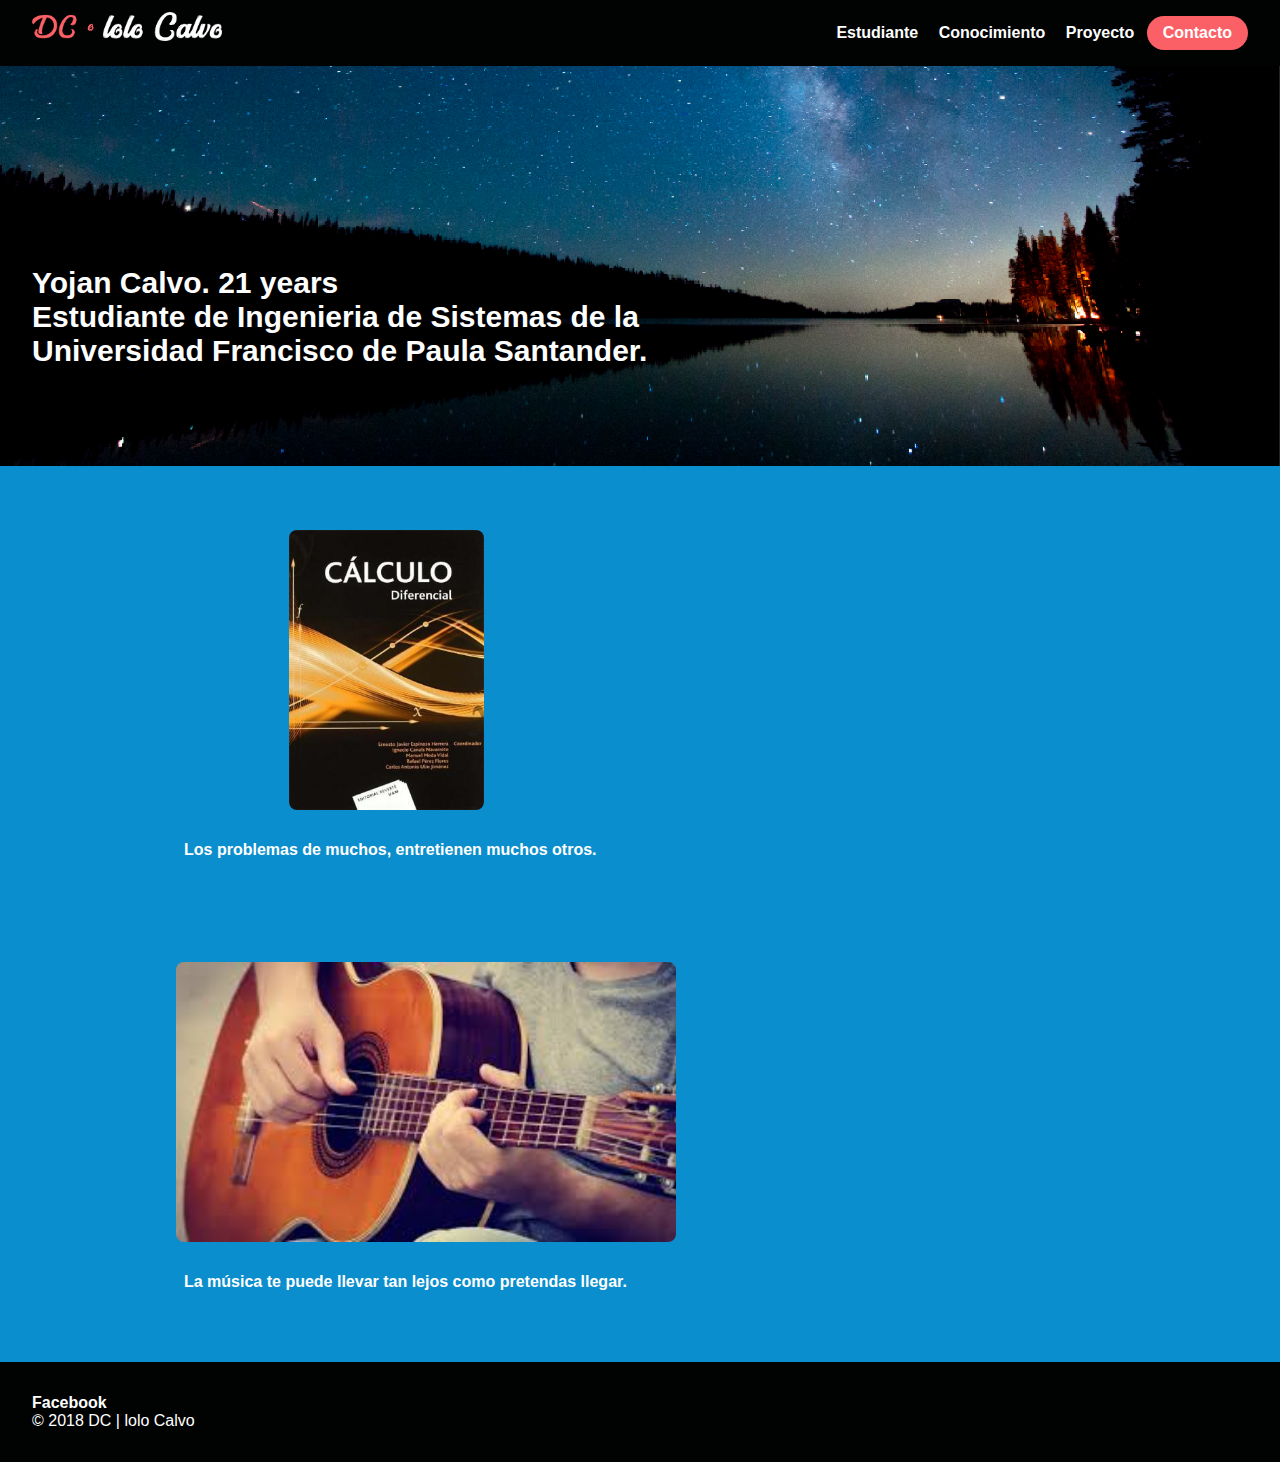
<file: index.html>
﻿<!DOCTYPE html>
<html lang="es">
<head>
	<meta charset="UTF-8"/>
	<title>DC | Bienvenido</title>
	<link rel="stylesheet" href="css/style.css" />
</head>
<body>
	<header>
		<nav>
			<figure>
				<img class="logo" src="imagenes/logo.png">
			</figure>
			<ul>
				<li><a class="hov-color" href="index.html">Estudiante</a></li>
				<li><a class="hov-color" href="conocimientos.html">Conocimiento</a></li>
				<li><a class="hov-color" href="proyectos.html">Proyecto</a></li>
				<li class="btn-contacto"><a href="contacto.html">Contacto</a></li>
			</ul>
		</nav>
	</header>
	<section class="slider" style="background-image: url(imagenes/slider.jpg)">
		<article class="art-slider"> 
			<h1>Yojan Calvo. 21 years<br>Estudiante de Ingenieria de Sistemas de la<br>Universidad Francisco de Paula Santander.</h1>
				<h1></h1>
		</article>
	</section>	
	<section class="contenido">
		<article class="art-contenido">
			<li class="lis-info lis-info-pad">				
				<img class="ico" src="imagenes/libro.png"></a>
				<p class="txt-courses">Los problemas de muchos, entretienen muchos otros.</p>
			</li>
			<li class="lis-info">
				<img class="ico" src="imagenes/guitarra.jpg"></a>
				<p class="txt-courses">La música te puede llevar tan lejos como pretendas llegar.</p>
			</li>
		</article>
	</section>
	<footer>
		<article>
			<a style="font-weight: bold; color: #FFF" target="_blank" href="https://www.facebook.com/yojan.calvo">Facebook</a>
			<p>© 2018 DC | lolo Calvo</p>
		</article>
	</footer>
</body>
</html>
</file>
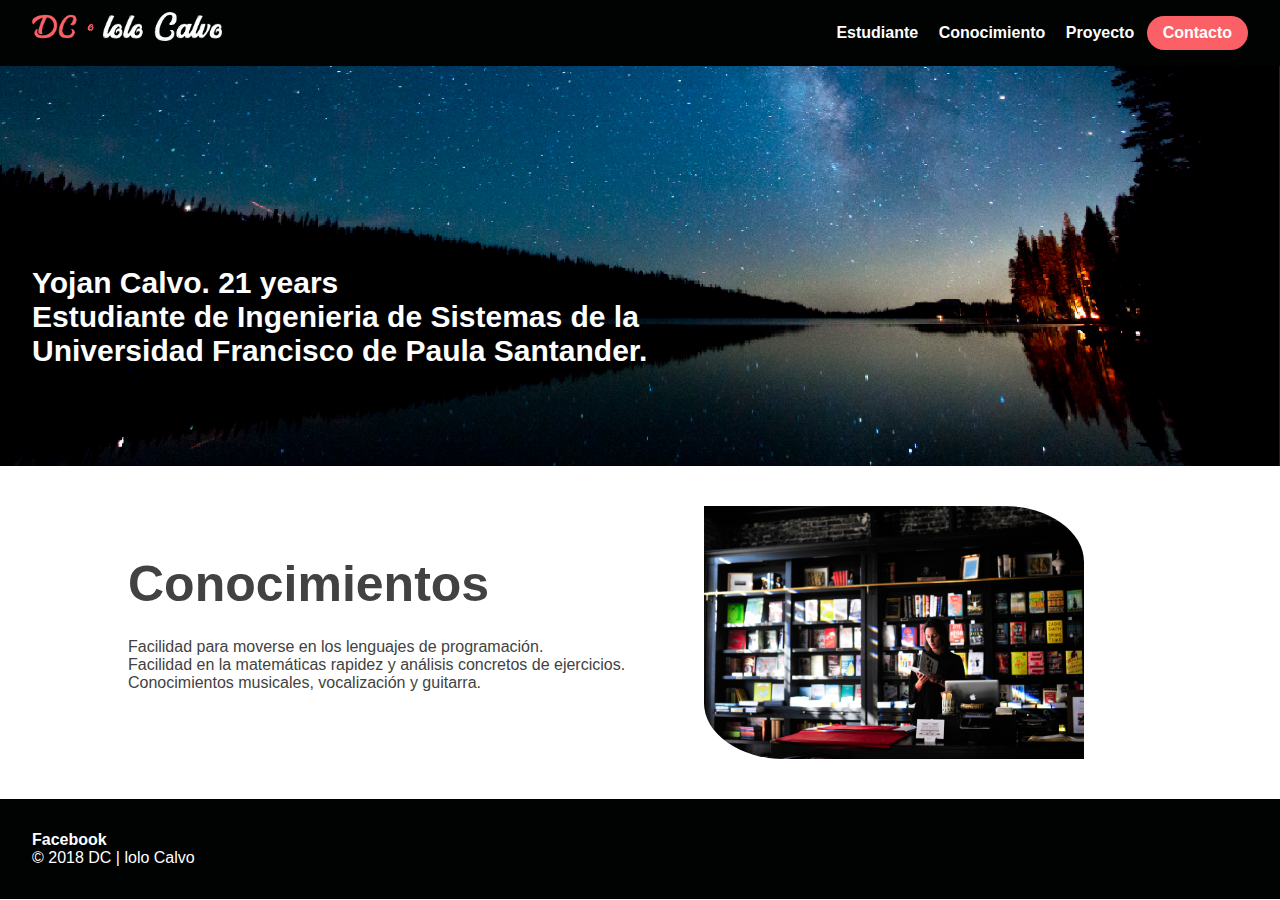
<file: conocimientos.html>
<!DOCTYPE html>
<html lang="es">
<head>
	<meta charset="UTF-8"/>
	<title>DC | Conocimientos</title>
	<link rel="stylesheet" href="css/style.css" />
</head>
<body>
	<header>
		<nav>
			<figure>
				<img class="logo" src="imagenes/logo.png">
			</figure>
			<ul>
				<li><a class="hov-color" href="index.html">Estudiante</a></li>
				<li><a class="hov-color" href="conocimientos.html">Conocimiento</a></li>
				<li><a class="hov-color" href="proyectos.html">Proyecto</a></li>
				<li class="btn-contacto"><a href="contacto.html">Contacto</a></li>
			</ul>
		</nav>
	</header>
	<section class="slider" style="background-image: url(imagenes/slider.jpg)">
		<article class="art-slider"> 
			<h1>Yojan Calvo. 21 years<br>Estudiante de Ingenieria de Sistemas de la<br>Universidad Francisco de Paula Santander.</h1>
				<h1></h1>
		</article>
	</section>	
	<section class="contenido contenido-conocimiento">
		<article class="art-contenido">
			<div class="div-info">
				<h1 class="tit-">Conocimientos</h1>
				<li>Facilidad para moverse en los lenguajes de programación.</li>
				<li>Facilidad en la matemáticas rapidez y análisis concretos  de ejercicios.</li>
				<li>Conocimientos musicales, vocalización y guitarra.</li>
			</div>			
			<img class="img-conocimiento" src="imagenes/conocimiento.jpg">
		</article>
	</section>
	<footer>
		<article>
			<a style="font-weight: bold; color: #FFF" target="_blank" href="https://www.facebook.com/yojan.calvo">Facebook</a>
			<p>© 2018 DC | lolo Calvo</p>
		</article>
	</footer>
</body>
</html>
</file>
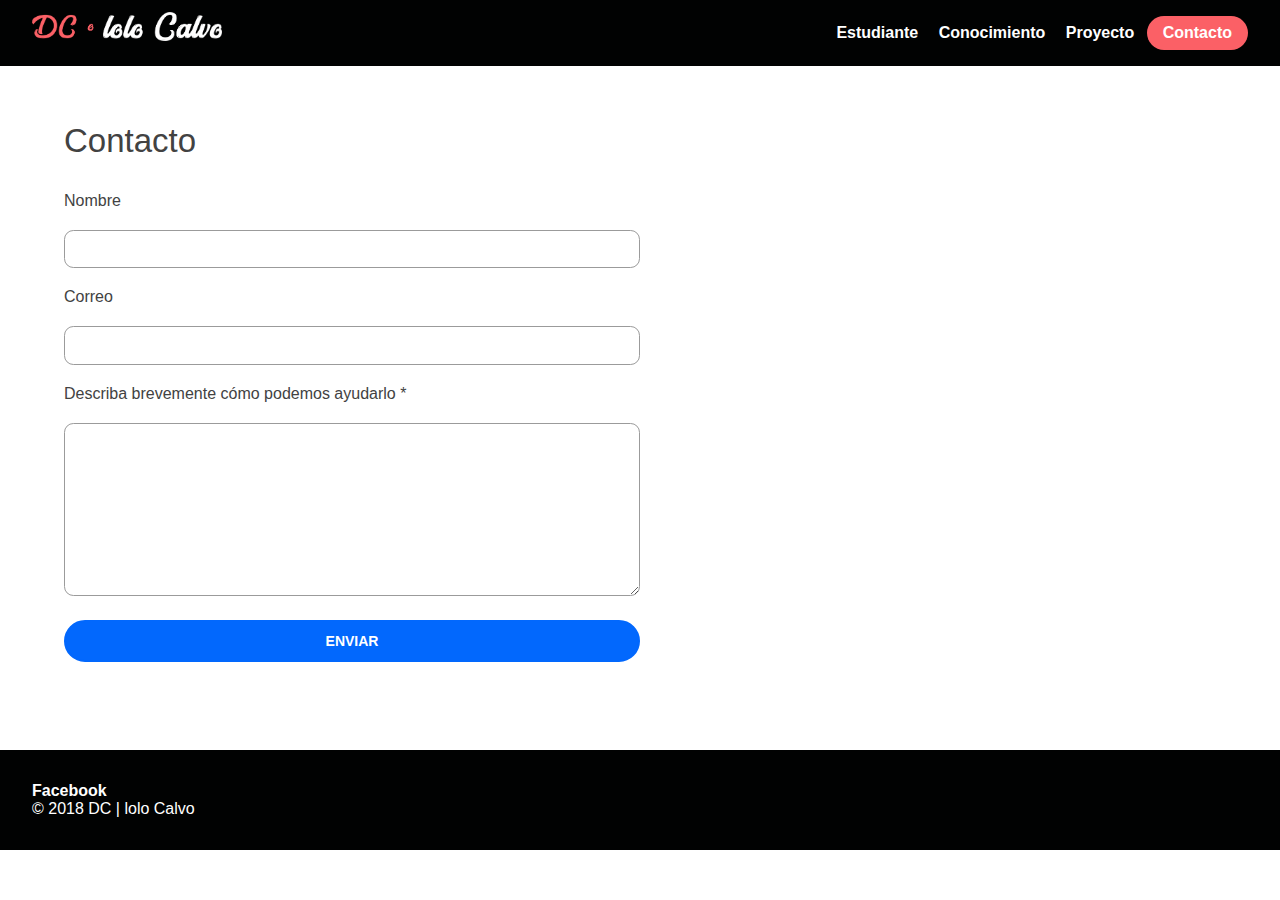
<file: contacto.html>
<!DOCTYPE html>
<html lang="es">
<head>
	<meta charset="UTF-8"/>
	<title>DC | Bienvenido</title>
	<link rel="stylesheet" href="css/style.css" />
</head>
<body>
	<header>
		<nav>
			<figure>
				<img class="logo" src="imagenes/logo.png">
			</figure>
			<ul>
				<li><a class="hov-color" href="index.html">Estudiante</a></li>
				<li><a class="hov-color" href="conocimientos.html">Conocimiento</a></li>
				<li><a class="hov-color" href="proyectos.html">Proyecto</a></li>
				<li class="btn-contacto"><a href="contacto.html">Contacto</a></li>
			</ul>
		</nav>
	</header>
	
	
	<section class="formulario-contact">
		<article class="art-contact">
			<p class="title-contact">Contacto</p>
			<div class="container-formu">
				<form>
					<p>Nombre</p>
					<input class="cmp-txt" type="text" name="name" placeholder="">
					<p>Correo</p>
					<input class="cmp-txt" type="text" name="name" placeholder="">
					<p class="txt-formu">Describa brevemente cómo podemos ayudarlo *</p> 
					<textarea class="txt-area-contact" cols=20 rows=10 name="texto"></textarea>
					<input class="btn-send" type="submit" value="ENVIAR">
				</form>
			</div>
		<article/>
	</section>

	<footer>
		<article>
			<a style="font-weight: bold; color: #FFF" target="_blank" href="https://www.facebook.com/yojan.calvo">Facebook</a>
			<p>© 2018 DC | lolo Calvo</p>
		</article>
	</footer>
</body>
</html>
</file>
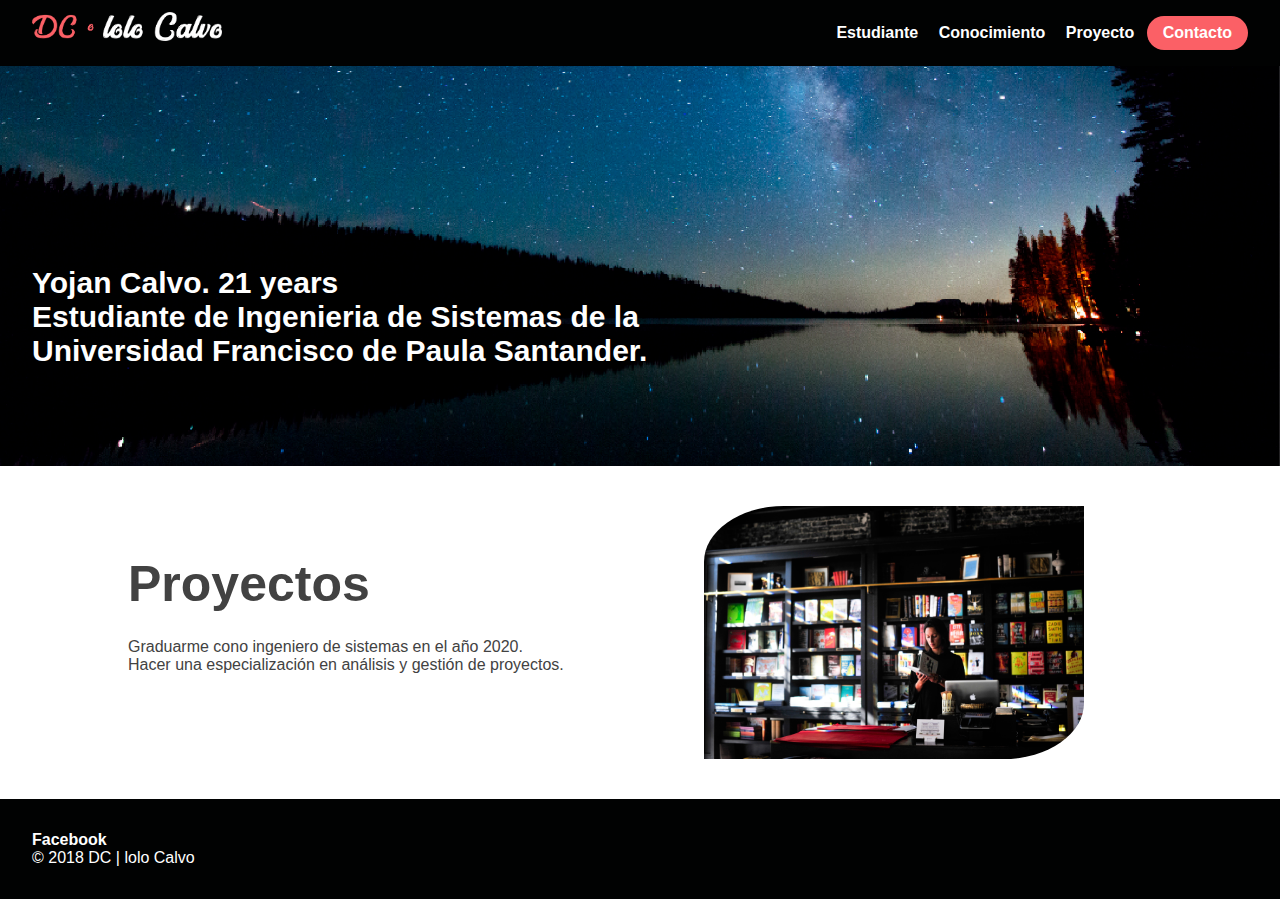
<file: proyectos.html>
<!DOCTYPE html>
<html lang="es">
<head>
	<meta charset="UTF-8"/>
	<title>DC | Proyectos</title>
	<link rel="stylesheet" href="css/style.css" />
</head>
<body>
	<header>
		<nav>
			<figure>
				<img class="logo" src="imagenes/logo.png">
			</figure>
			<ul>
				<li><a class="hov-color" href="index.html">Estudiante</a></li>
				<li><a class="hov-color" href="conocimientos.html">Conocimiento</a></li>
				<li><a class="hov-color" href="proyectos.html">Proyecto</a></li>
				<li class="btn-contacto"><a href="contacto.html">Contacto</a></li>
			</ul>
		</nav>
	</header>
	<section class="slider" style="background-image: url(imagenes/slider.jpg)">
		<article class="art-slider"> 
			<h1>Yojan Calvo. 21 years<br>Estudiante de Ingenieria de Sistemas de la<br>Universidad Francisco de Paula Santander.</h1>
				<h1></h1>
		</article>
	</section>	
	<section class="contenido contenido-conocimiento">
		<article class="art-contenido">
			<div class="div-info">
				<h1 class="tit-">Proyectos</h1>
				<li>Graduarme cono ingeniero de sistemas en el año 2020.</li>
				<li>Hacer una especialización en análisis y gestión de proyectos.</li>
			</div>			
			<img class="img-conocimiento img-proyecto" src="imagenes/conocimiento.jpg">
		</article>
	</section>
	<footer>
		<article>
			<a style="font-weight: bold; color: #FFF" target="_blank" href="https://www.facebook.com/yojan.calvo">Facebook</a>
			<p>© 2018 DC | lolo Calvo</p>
		</article>
	</footer>
</body>
</html>
</file>
<file: css/style.css>
*{
	margin: 0;
	padding: 0;
	-webkit-box-sizing: border-box;
	-moz-box-sizing: border-box;
	box-sizing: border-box;
}

body {
	font-family: Arial, Sans-serif, Helvetica;
	color: #424242;
}

a {	text-decoration: none }

article { width: 95%; margin: auto }

header {
	background-color: #010202;
	width: 100%;
}

header nav {
	margin: auto;
	overflow: hidden;
	width: 95%;
}

header nav figure {
	float: left;
}

header nav figure .logo {
	margin: 12px 0 0 0;
	width: 190px;
}

header nav ul {
	float: right;
	margin: 0;
	padding: 1em 0;
}

header nav ul li {
	display: inline-block;
	list-style: none;
	padding: 0 .5em;
	vertical-align:middle;
}

header nav ul li a {
	color: #FFF;
	font-weight: bold;
}

footer {
	background-color: #010202;
	color: #FFF;
	padding: 2em 0;
}

footer article {
	width: 95%;
}
.btn-contacto {
	background-color: #fb6066;
	border-radius: 5em;
	cursor: pointer;	
	padding: .5em 1em;
}

.btn-contacto:hover {
	background-color: #0a8ecd;
	transition: .2s;
	-webkit-transition: 1s;
}

.image-play {
	cursor: pointer;
	width: 34px;
	vertical-align:middle;
}
/*** SLIDER ***/
.slider {
    background-repeat: no-repeat;
    background-size: cover;
	max-width: 100%;
}
.art-slider {
	height: 400px;
	overflow: hidden;
}

.art-slider h1 {
	color: #FFF;
	font-size: 30px;
	margin-top: 200px;
}
/*** COURSES ***/
.contenido {
	background-color: #0a8ecd;
	width: 100%;
}

.contenido-conocimiento {
	background: #FFF;
}

.contenido .art-contenido {
	margin: auto;
	padding: 1em 0;
	width: 80%;
	overflow: hidden;
}

.lis-info-pad {
	padding: 0 0em 0 0;
}

.hov-color:hover {
	color: #fb6066;
	-webkit-transition: .2s;
	transition: .2s;
}

.contenido .art-contenido .lis-info {
	display: inline-block;
	list-style: none;
	padding: 3em;
}

.contenido .art-contenido .lis-info .ico {
	height: 280px;
	border-radius: .5em;
	/* Centrar img */
	display:block;
	margin:auto;
}

.contenido .art-contenido .lis-info .ico:hover {
	border-radius: 2em;
	-webkit-transition: .5s;
}

.contenido .art-contenido .lis-info .txt-courses {
	color: #FFF;
	font-weight: bold;
	line-height: 2em;
	margin: 0 0 0 .5em;
	padding: 1.5em 0 0 0;
}

.img-conocimiento {
	border-radius: .5em 5em .5em 5em;
	float: left;
	padding: 1.5em 0;
	width: 380px;
}

.img-proyecto {
	border-radius: 5em .5em 5em .5em;
}

.div-info {
	float: left;
	margin: 3em 4em 0 0;
	width: 50%;
}

.tit- {
	color: #424242;
	font-size: 50px;
	margin: .5em 0;
}

/** Contacto **/

.formulario-contact {
	width: 100%;
}

.formulario-contact .art-contact {
	margin: auto;
	overflow: hidden;
	padding: 3.5em 0;
	width: 90%;
}

.formulario-contact .art-contact .title-contact {
	font-size: 33px;
}

.formulario-contact .art-contact .container-formu {
	margin: 2em 0;
	width: 50%;
}

.formulario-contact .art-contact .container-formu form .cmp-txt {
    border-radius: .7em;
    border: 1px solid #9b9b9b;
	padding: .8em 2em;
	margin: 1.5em 0;
    width: 100%;
}

.formulario-contact .art-contact .container-formu form .txt-area-contact {
	border-radius: .7em;
	border: 1px solid #9b9b9b;
	padding: .8em 2em;
	margin: 1.5em 0;
	width: 100%;
}

.formulario-contact .art-contact .container-formu form .btn-send {
	background-color: #0268fd;
    border: 2.5px solid #0268fd;
    border-radius: 5em;
    color: #FFF;
	cursor: pointer;
    font-weight: bold;
    font-size: 14px;
    margin: 0 1em 0 0;
    padding: .8em 1.5em;
    width: 100%;
}

/*** Responsive ***/

@media only screen and (max-width:661px) {
    /* For mobile phones: */
    header nav figure {
		text-align: center;
		width: 100%;
	}
    header nav ul {
    	text-align: center;
    	width: 100%;
	}
    header nav ul li {
		display: block;
		margin: .4em 0;
	}
}

@media only screen and (max-width:470px) {
	.contenido .art-contenido .lis-info {
		padding: 2em 0;
	}
	.art-slider h1 {
		margin-top: 100px;
	}

	.contenido .art-contenido .lis-info .ico {
		height: 200px;
	}
}

/** 460px responsive menu 
	460 slider margin-top 100px
**/
</file>
